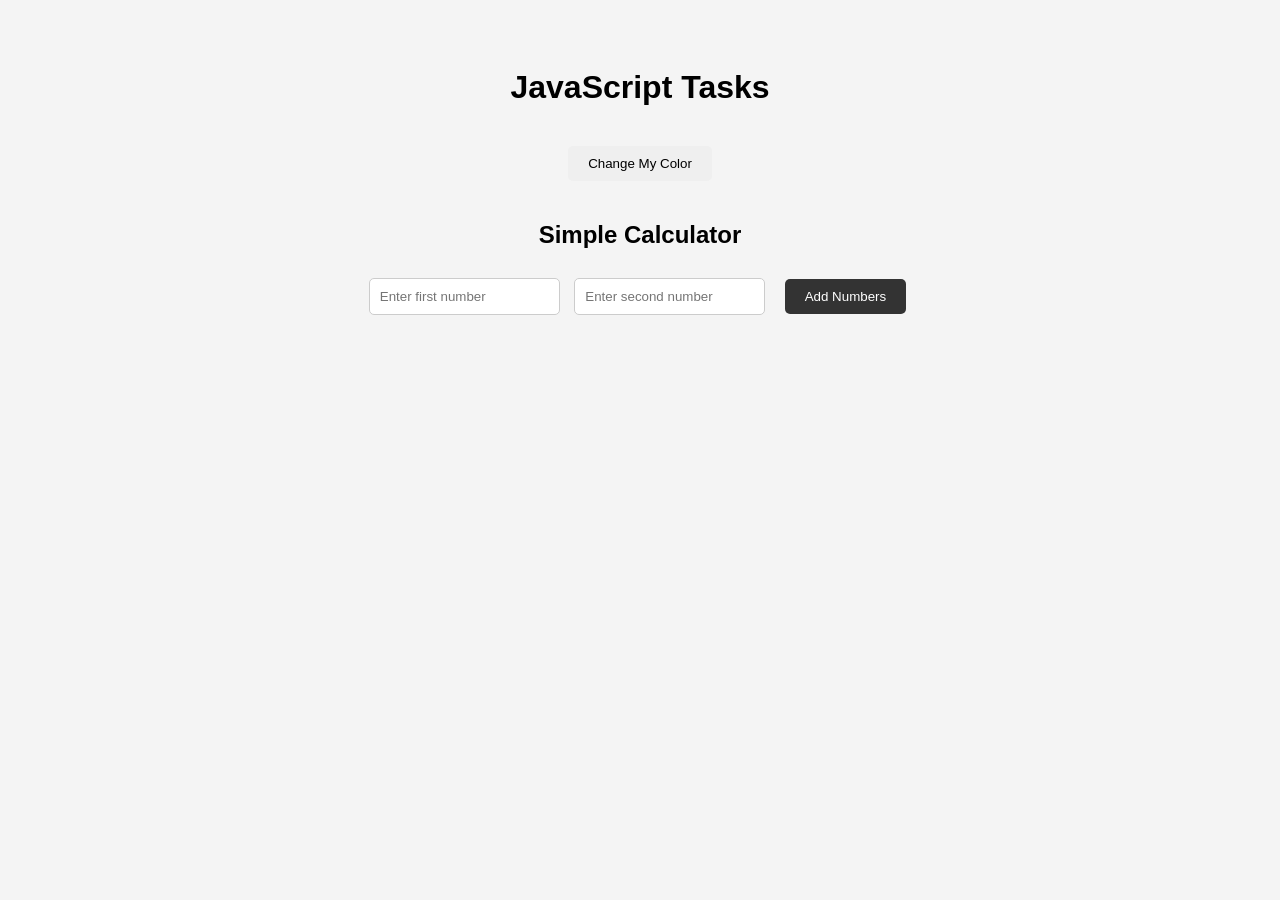
<file: Level-1/Task2/index.html>
<!DOCTYPE html>
<html lang="en">
<head>
    <meta charset="UTF-8">
    <meta name="viewport" content="width=device-width, initial-scale=1.0">
    <title>JavaScript Tasks</title>

    <link rel="stylesheet" href="style.css">
</head>

<body>

    <h1>JavaScript Tasks</h1>
    <button id="colorButton">Change My Color</button>
    <h2>Simple Calculator</h2>

    <input type="number" id="num1" placeholder="Enter first number">
    <input type="number" id="num2" placeholder="Enter second number">

    <button id="addButton">Add Numbers</button>

    <p id="result"></p>
    <script src="script.js"></script>
</body>
</html>
</file>
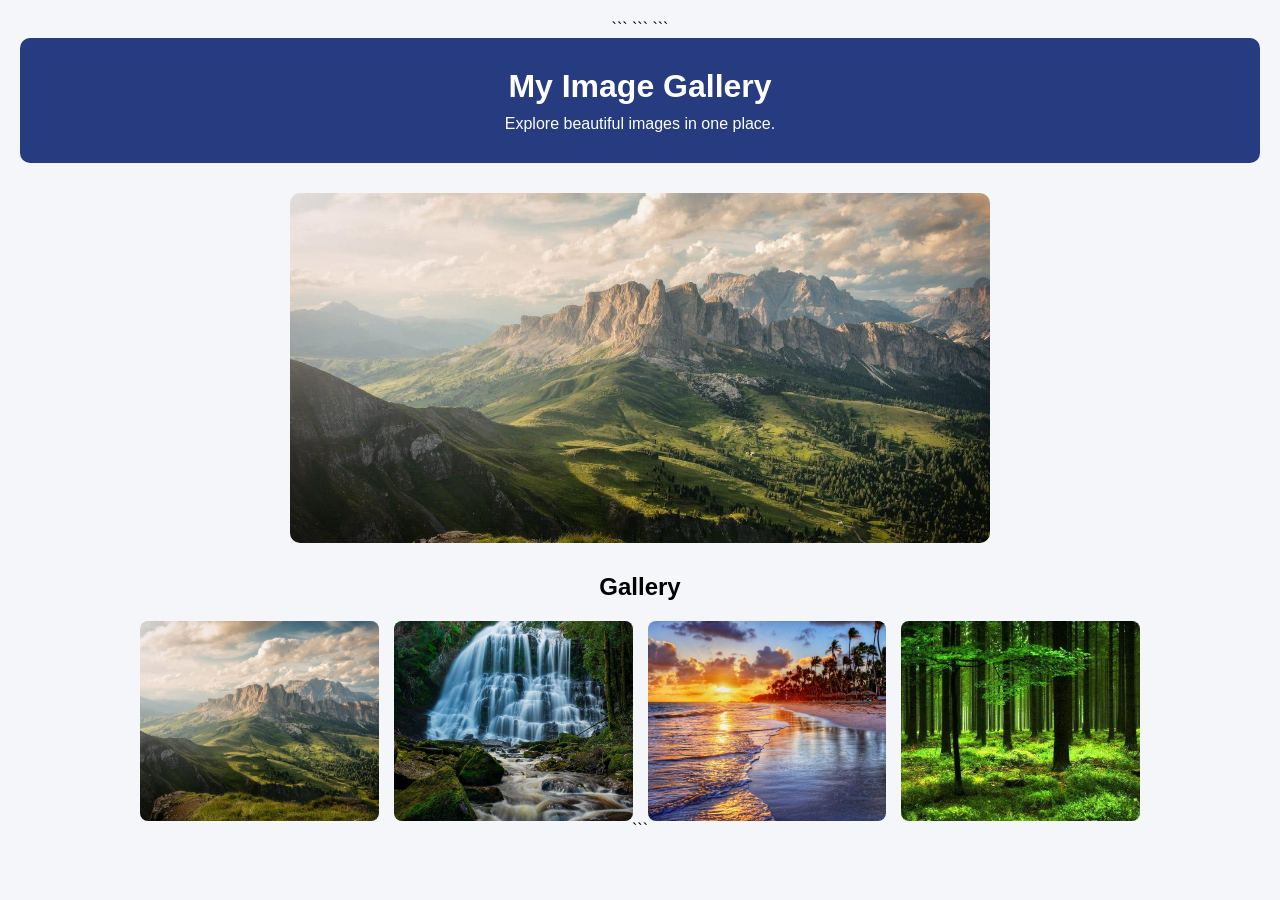
<file: Level-3/Task1/index.html>
<!DOCTYPE html>

<html lang="en">
<head>
    <meta charset="UTF-8">
    <meta name="viewport" content="width=device-width, initial-scale=1.0">

```
<title>Image Gallery</title>

<link rel="stylesheet" href="style.css">
```

</head>
<body>

```
<header>
    <h1>My Image Gallery</h1>
    <p>Explore beautiful images in one place.</p>
</header>

<!-- Automatic Slideshow -->
<section class="slideshow">
    <img id="slideshowImage" src="images/image1.jpg" alt="Slideshow image">
</section>

<!-- Image Gallery -->
<h2>Gallery</h2>

<section class="gallery">
    <img src="images/image1.jpg" alt="Gallery image 1" onclick="openImage(this)">
    <img src="images/image2.jpg" alt="Gallery image 2" onclick="openImage(this)">
    <img src="images/image3.jpg" alt="Gallery image 3" onclick="openImage(this)">
    <img src="images/image4.jpg" alt="Gallery image 4" onclick="openImage(this)">
</section>

<!-- Enlarged Image View -->
<div id="imageModal" class="modal" onclick="closeImage()">
    <span class="close">&times;</span>
    <img id="enlargedImage" alt="Enlarged gallery image">
</div>

<script src="script.js"></script>
```

</body>
</html>
</file>
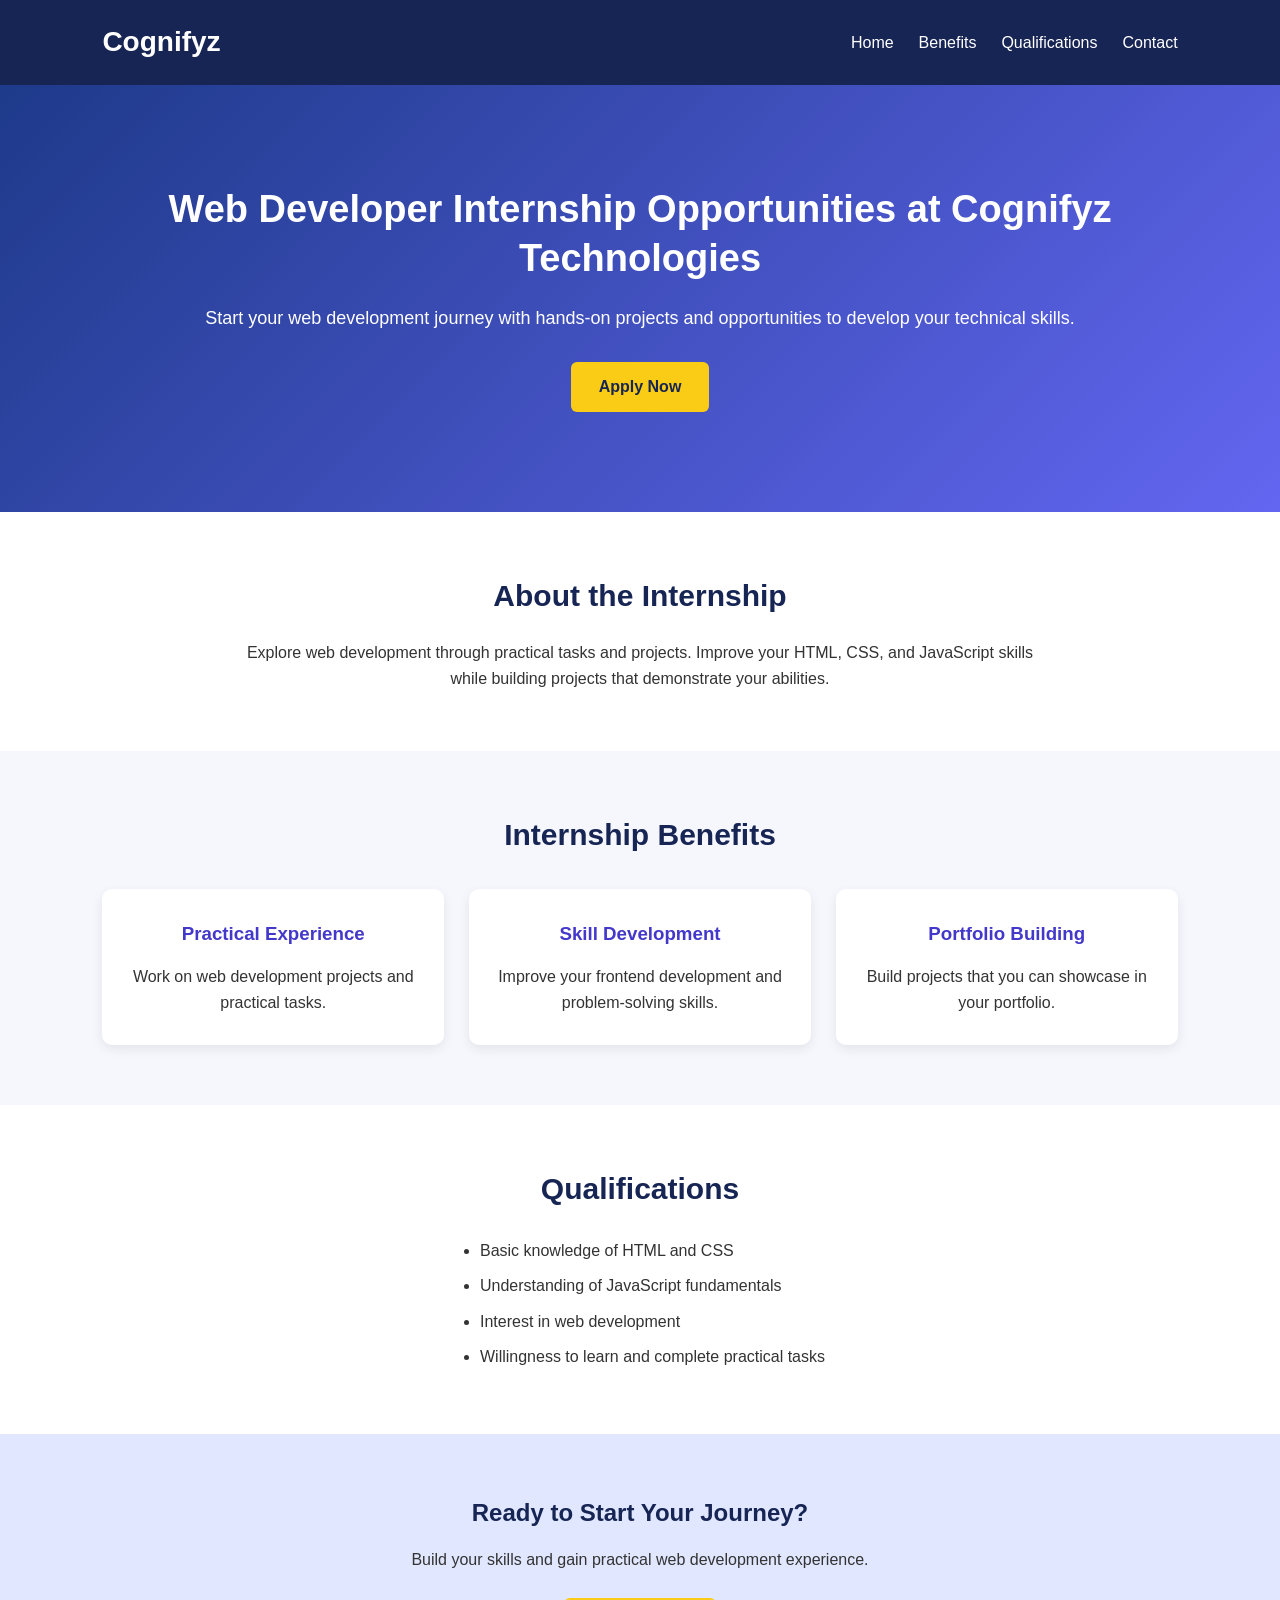
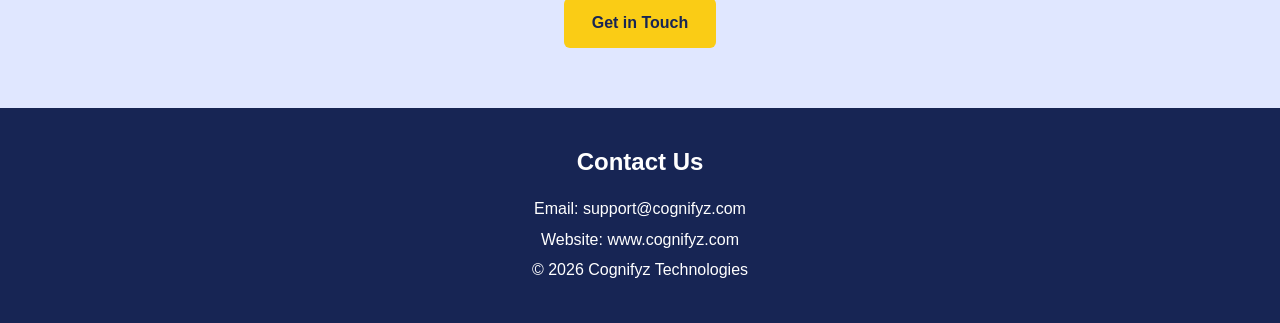
<file: Level-3/Task2/index.html>
<!DOCTYPE html>
<html lang="en">
<head>
    <meta charset="UTF-8">
    <meta name="viewport" content="width=device-width, initial-scale=1.0">

    <title>Cognifyz Web Developer Internship</title>

    <link rel="stylesheet" href="style.css">
</head>
<body>

    <!-- Navigation -->
    <nav>
        <h2>Cognifyz</h2>

        <ul>
            <li><a href="#home">Home</a></li>
            <li><a href="#benefits">Benefits</a></li>
            <li><a href="#qualifications">Qualifications</a></li>
            <li><a href="#contact">Contact</a></li>
        </ul>
    </nav>

    <!-- Hero Section -->
    <section id="home" class="hero">
        <h1>Web Developer Internship Opportunities at Cognifyz Technologies</h1>

        <p>
            Start your web development journey with hands-on projects
            and opportunities to develop your technical skills.
        </p>

        <a href="#contact" class="btn">Apply Now</a>
    </section>

    <!-- Introduction -->
    <section class="intro">
        <h2>About the Internship</h2>

        <p>
            Explore web development through practical tasks and projects.
            Improve your HTML, CSS, and JavaScript skills while building
            projects that demonstrate your abilities.
        </p>
    </section>

    <!-- Benefits -->
    <section id="benefits" class="section">
        <h2>Internship Benefits</h2>

        <div class="cards">
            <div class="card">
                <h3>Practical Experience</h3>
                <p>Work on web development projects and practical tasks.</p>
            </div>

            <div class="card">
                <h3>Skill Development</h3>
                <p>Improve your frontend development and problem-solving skills.</p>
            </div>

            <div class="card">
                <h3>Portfolio Building</h3>
                <p>Build projects that you can showcase in your portfolio.</p>
            </div>
        </div>
    </section>

    <!-- Qualifications -->
    <section id="qualifications" class="section qualifications">
        <h2>Qualifications</h2>

        <ul>
            <li>Basic knowledge of HTML and CSS</li>
            <li>Understanding of JavaScript fundamentals</li>
            <li>Interest in web development</li>
            <li>Willingness to learn and complete practical tasks</li>
        </ul>
    </section>

    <!-- Call to Action -->
    <section class="cta">
        <h2>Ready to Start Your Journey?</h2>
        <p>Build your skills and gain practical web development experience.</p>

        <a href="#contact" class="btn">Get in Touch</a>
    </section>

    <!-- Contact Footer -->
    <footer id="contact">
        <h2>Contact Us</h2>
        <p>Email: support@cognifyz.com</p>
        <p>Website: www.cognifyz.com</p>
        <p>&copy; 2026 Cognifyz Technologies</p>
    </footer>

    <script src="script.js"></script>

</body>
</html>
</file>
<file: Level-1/Task2/style.css>
body {
    font-family: Arial, sans-serif;
    text-align: center;
    padding: 40px;
    background-color: #f4f4f4;
}

h1 {
    margin-bottom: 30px;
}

h2 {
    margin-top: 30px;
}

button {
    padding: 10px 20px;
    margin: 10px;
    border: none;
    border-radius: 5px;
    cursor: pointer;
}

input {
    padding: 10px;
    margin: 5px;
    border: 1px solid #ccc;
    border-radius: 5px;
}

#addButton {
    background-color: #333;
    color: white;
}

#result {
    font-size: 20px;
    font-weight: bold;
}
</file>
<file: Level-3/Task1/style.css>
* {
  margin: 0;
  padding: 0;
  box-sizing: border-box;
  }

body {
font-family: Arial, sans-serif;
background-color: #f4f6f9;
text-align: center;
padding: 20px;
}

header {
background-color: #263b80;
color: white;
padding: 30px;
border-radius: 10px;
margin-bottom: 30px;
}

header p {
margin-top: 10px;
}

.slideshow {
max-width: 700px;
height: 350px;
margin: 0 auto 30px;
overflow: hidden;
border-radius: 10px;
background-color: #ddd;
}

.slideshow img {
width: 100%;
height: 100%;
object-fit: cover;
}

h2 {
margin-bottom: 20px;
}

.gallery {
display: grid;
grid-template-columns: repeat(4, 1fr);
gap: 15px;
max-width: 1000px;
margin: 0 auto;
}

.gallery img {
width: 100%;
height: 200px;
object-fit: cover;
border-radius: 8px;
cursor: pointer;
transition: transform 0.3s;
}

.gallery img:hover {
transform: scale(1.05);
}

/* Enlarged image modal */
.modal {
display: none;
position: fixed;
z-index: 1000;
inset: 0;
background-color: rgba(0, 0, 0, 0.9);
justify-content: center;
align-items: center;
padding: 30px;
}

.modal img {
max-width: 90%;
max-height: 85vh;
object-fit: contain;
border-radius: 8px;
}

.close {
position: absolute;
top: 20px;
right: 35px;
color: white;
font-size: 40px;
cursor: pointer;
}

/* Tablet */
@media (max-width: 768px) {
.gallery {
grid-template-columns: repeat(2, 1fr);
}

.slideshow {
    height: 280px;
}

}

/* Mobile */
@media (max-width: 480px) {
.gallery {
grid-template-columns: 1fr;
}


.slideshow {
    height: 220px;
}

.gallery img {
    height: 220px;
}
}
</file>
<file: Level-3/Task2/style.css>
/* General Styling */
* {
    margin: 0;
    padding: 0;
    box-sizing: border-box;
}

html {
    scroll-behavior: smooth;
}

body {
    font-family: Arial, sans-serif;
    line-height: 1.6;
    color: #333;
    background-color: #f5f7fc;
}

/* Navigation */
nav {
    background-color: #172554;
    color: white;
    padding: 20px 8%;
    display: flex;
    justify-content: space-between;
    align-items: center;
}

nav h2 {
    font-size: 28px;
}

nav ul {
    list-style: none;
    display: flex;
    gap: 25px;
}

nav a {
    color: white;
    text-decoration: none;
}

nav a:hover {
    color: #93c5fd;
}

/* Hero Section */
.hero {
    background: linear-gradient(135deg, #1e3a8a, #6366f1);
    color: white;
    text-align: center;
    padding: 100px 10%;
}

.hero h1 {
    font-size: 38px;
    max-width: 950px;
    margin: 0 auto 20px;
    line-height: 1.3;
}

.hero p {
    font-size: 18px;
    margin-bottom: 30px;
}

/* Buttons */
.btn {
    display: inline-block;
    background-color: #facc15;
    color: #172554;
    padding: 12px 28px;
    text-decoration: none;
    font-weight: bold;
    border-radius: 6px;
    transition: 0.3s;
}

.btn:hover {
    background-color: #fde68a;
    transform: translateY(-2px);
}

/* Introduction */
.intro {
    text-align: center;
    padding: 60px 10%;
    background-color: white;
}

.intro h2,
.section h2 {
    font-size: 30px;
    margin-bottom: 20px;
    color: #172554;
}

.intro p {
    max-width: 800px;
    margin: auto;
}

/* Benefits */
.section {
    padding: 60px 8%;
    text-align: center;
}

.cards {
    display: grid;
    grid-template-columns: repeat(3, 1fr);
    gap: 25px;
    margin-top: 30px;
}

.card {
    background-color: white;
    padding: 30px 20px;
    border-radius: 10px;
    box-shadow: 0 4px 12px rgba(0, 0, 0, 0.08);
    transition: transform 0.3s;
}

.card:hover {
    transform: translateY(-6px);
}

.card h3 {
    color: #4338ca;
    margin-bottom: 15px;
}

/* Qualifications */
.qualifications {
    background-color: white;
}

.qualifications ul {
    display: inline-block;
    text-align: left;
    line-height: 2.2;
    padding-left: 25px;
}

/* Call to Action */
.cta {
    background-color: #e0e7ff;
    text-align: center;
    padding: 60px 20px;
}

.cta h2 {
    color: #172554;
    margin-bottom: 15px;
}

.cta p {
    margin-bottom: 25px;
}

/* Footer */
footer {
    background-color: #172554;
    color: white;
    text-align: center;
    padding: 35px 20px;
}

footer h2 {
    margin-bottom: 15px;
}

footer p {
    margin: 5px 0;
}

/* Tablet */
@media (max-width: 768px) {
    nav {
        flex-direction: column;
        gap: 15px;
    }

    nav ul {
        flex-wrap: wrap;
        justify-content: center;
        gap: 15px;
    }

    .hero {
        padding: 70px 6%;
    }

    .hero h1 {
        font-size: 30px;
    }

    .cards {
        grid-template-columns: repeat(2, 1fr);
    }
}

/* Mobile */
@media (max-width: 480px) {
    nav ul {
        gap: 12px;
    }

    nav a {
        font-size: 14px;
    }

    .hero h1 {
        font-size: 25px;
    }

    .hero p {
        font-size: 16px;
    }

    .cards {
        grid-template-columns: 1fr;
    }

    .intro,
    .section {
        padding: 40px 6%;
    }
}
</file>
